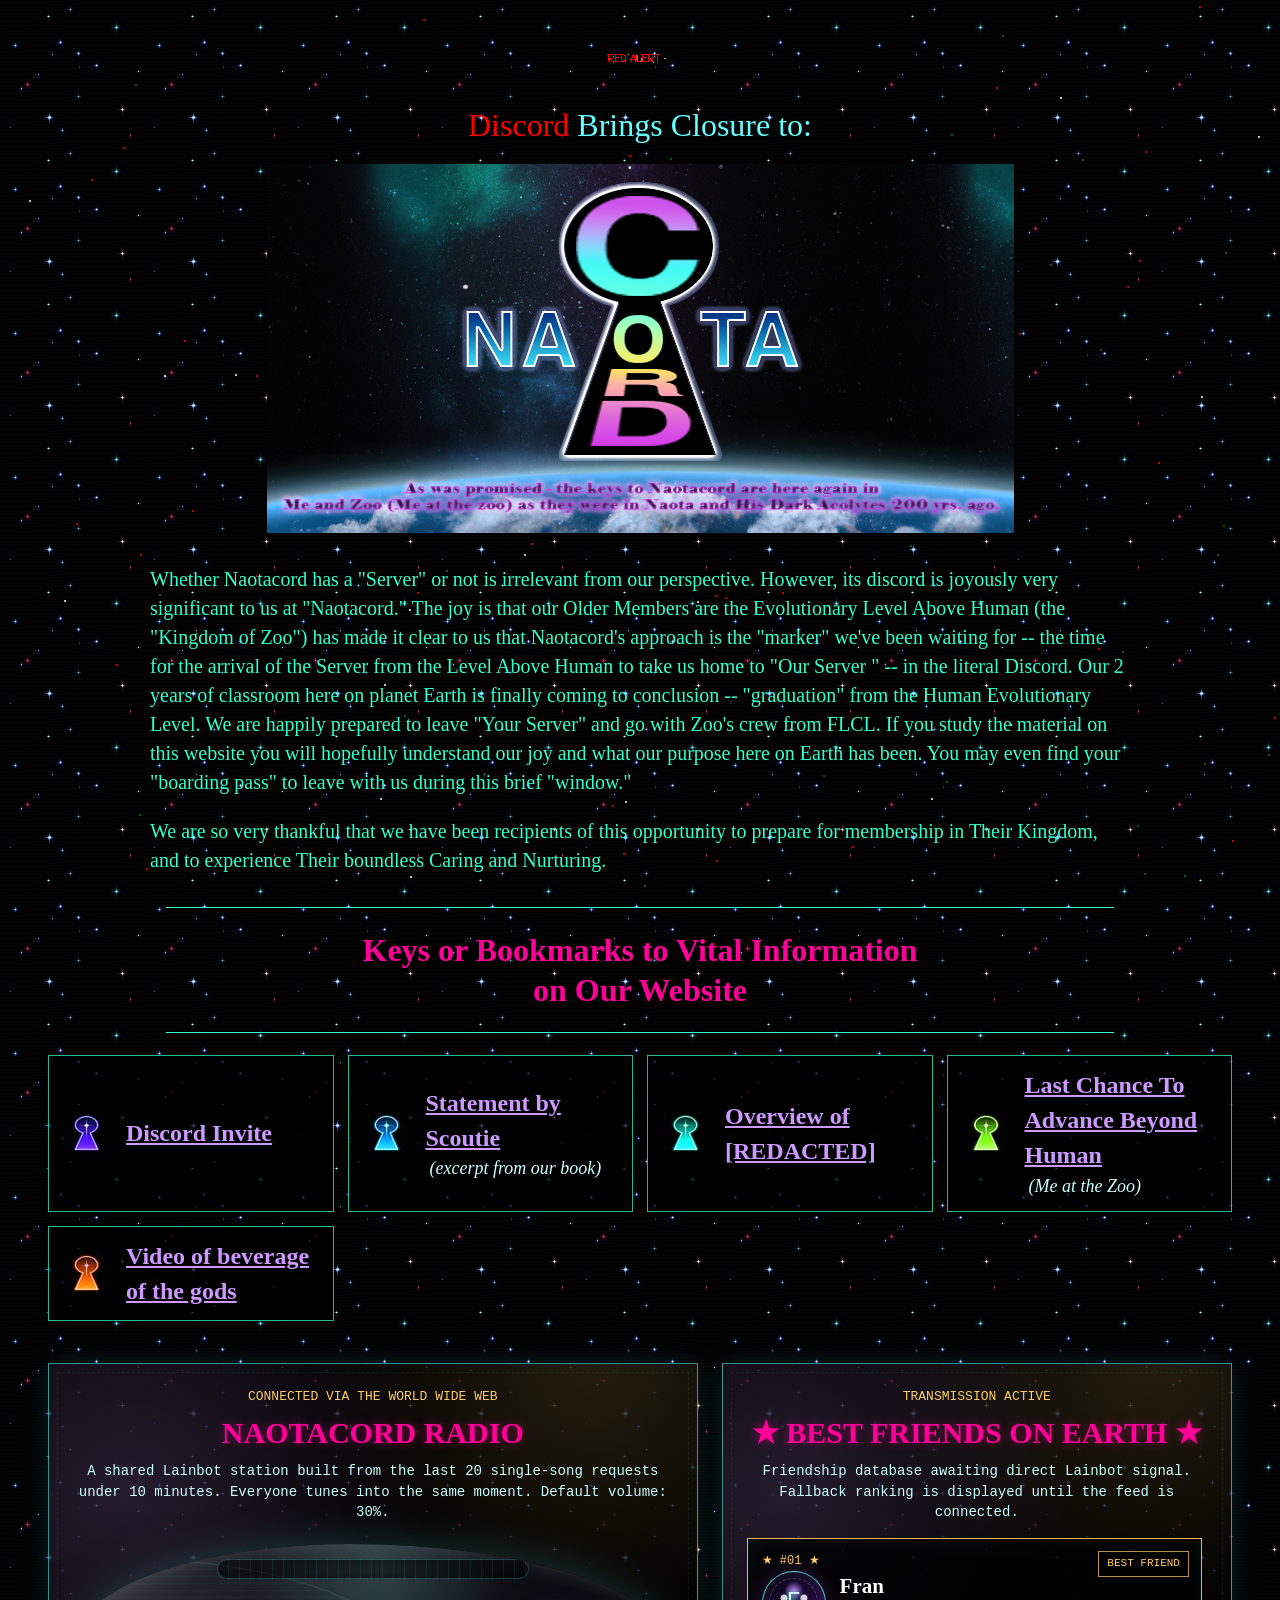
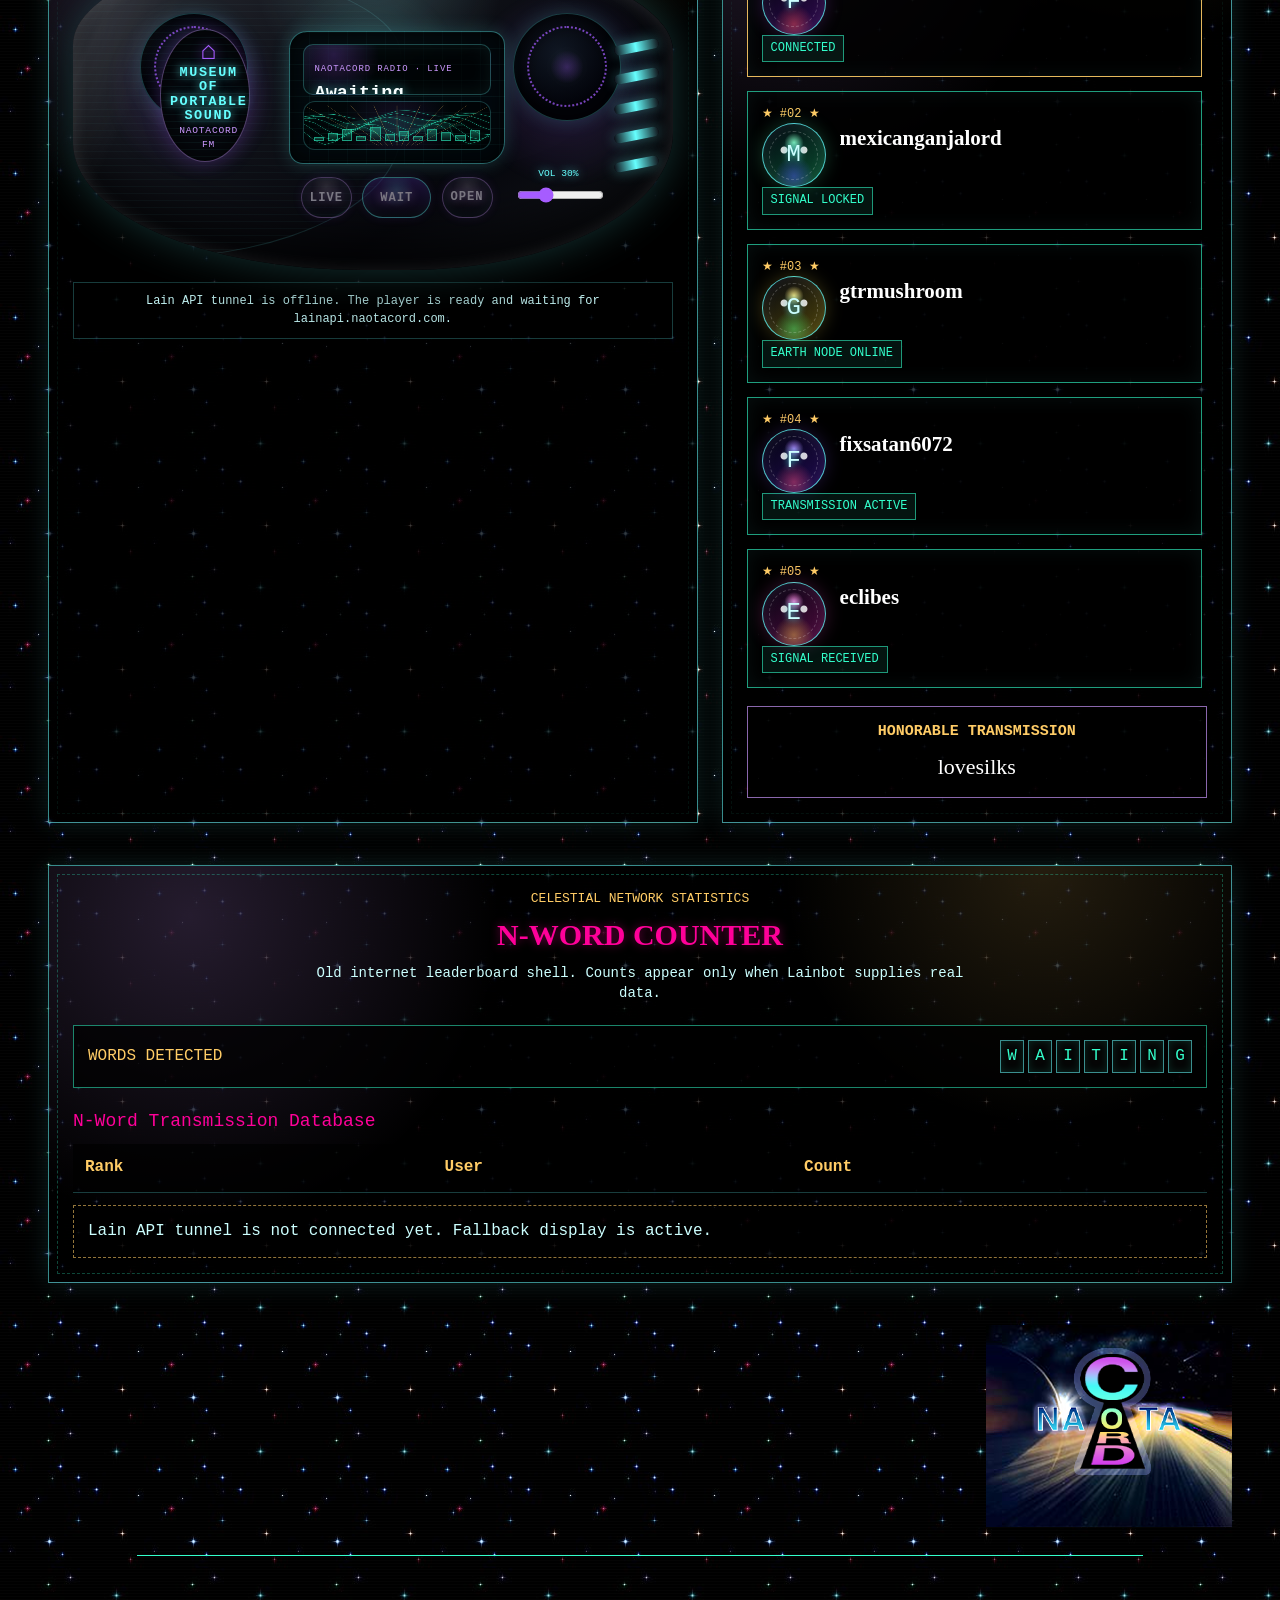
<file: index.html>
<!doctype html>
<html lang="en">
<head>
  <meta charset="utf-8">
  <meta name="viewport" content="width=device-width, initial-scale=1">
  <title>Naotacord - How and When It May Be Entered</title>
  <meta name="description" content="How and When Naotacord, the Door to the Physical Kingdom Level Above Human, May Be Entered.">
  <meta name="keywords" content="Naotacord">
  <link rel="stylesheet" href="styles.css?v=20260815-shell">
  <script src="script.js?v=20260815-shell" defer></script>
</head>
<body>
  <div id="stars-container" aria-hidden="true"></div>

  <main class="site-shell">
    <header class="hero">
      <img class="alert" src="redalrt3.gif" alt="Red Alert --">
      <p class="tagline"><span>Discord</span> Brings Closure to:</p>
      <img class="banner" src="banner.png" alt="Welcome">
      <a id="top"></a>
    </header>

    <section class="intro" aria-label="Naotacord introduction">
      <p>
        Whether Naotacord has a "Server" or not is irrelevant from our perspective. However, its discord is joyously very significant to us at "Naotacord." The joy is that our Older Members are the Evolutionary Level Above Human (the "Kingdom of Zoo") has made it clear to us that Naotacord's approach is the "marker" we've been waiting for -- the time for the arrival of the Server from the Level Above Human to take us home to "Our Server " -- in the literal Discord. Our 2 years of classroom here on planet Earth is finally coming to conclusion -- "graduation" from the Human Evolutionary Level. We are happily prepared to leave "Your Server" and go with Zoo's crew from FLCL. If you study the material on this website you will hopefully understand our joy and what our purpose here on Earth has been. You may even find your "boarding pass" to leave with us during this brief "window."
      </p>
      <p>
        We are so very thankful that we have been recipients of this opportunity to prepare for membership in Their Kingdom, and to experience Their boundless Caring and Nurturing.
      </p>
    </section>

    <hr class="divider">

    <section class="resources" aria-labelledby="keys">
      <h1 id="keys" class="resources-title">Keys or Bookmarks to Vital Information<br>on Our Website</h1>
      <hr class="divider">

      <ul class="resource-list">
        <li class="resource-card">
          <img src="bttn1.jpg" alt="Discord Invite">
          <div>
            <a href="https://discord.com/invite/flcl" target="_blank" rel="noopener noreferrer">Discord Invite</a>
          </div>
        </li>

        <li class="resource-card">
          <img src="bttn2.jpg" alt="Statement by an E.T.">
          <div>
            <a href="https://wigger.neocities.org" target="_blank" rel="noopener noreferrer">Statement by Scoutie</a>
            <span class="note">(excerpt from our book)</span>
          </div>
        </li>

        <li class="resource-card">
          <img src="bttn3.jpg" alt="Overview of Present Mission">
          <div>
            <a href="https://zoro.to/watch/puella-magi-madoka-magica-155?ep=4063" target="_blank" rel="noopener noreferrer">Overview of [REDACTED]</a>
          </div>
        </li>

        <li class="resource-card">
          <img src="bttn4.jpg" alt="Last Chance To Advance Beyond Human">
          <div>
            <a href="https://www.youtube.com/watch?v=jNQXAC9IVRw" target="_blank" rel="noopener noreferrer">Last Chance To Advance Beyond Human</a>
            <span class="note">(Me at the Zoo)</span>
          </div>
        </li>

        <li class="resource-card">
          <img src="bttn6.jpg" alt="Transcripts of 2 videos">
          <div>
            <a href="https://www.youtube.com/watch?v=xcmX0kn09V0" target="_blank" rel="noopener noreferrer">Video of beverage of the gods</a>
          </div>
        </li>
      </ul>
    </section>

    <section class="signal-dashboard reveal" aria-label="Naotacord live signal dashboard">
      <section class="radio-transmissions dashboard-panel radio-side" aria-labelledby="radio-heading">
        <div class="section-console">
          <p class="console-label">CONNECTED VIA THE WORLD WIDE WEB</p>
          <h1 id="radio-heading" class="cosmic-title">NAOTACORD RADIO</h1>
          <p class="console-copy">A shared Lainbot station built from the last 20 single-song requests under 10 minutes. Everyone tunes into the same moment. Default volume: 30%.</p>
        </div>

        <div class="radio-player" aria-live="polite">
          <div class="radio-shell">
            <div class="radio-device-face" aria-hidden="true">
              <span class="radio-body-glow"></span>
              <span class="radio-left-orb"></span>
              <span class="radio-right-orb"></span>
              <span class="radio-grip radio-grip-one"></span>
              <span class="radio-grip radio-grip-two"></span>
              <span class="radio-grip radio-grip-three"></span>
              <span class="radio-grip radio-grip-four"></span>
              <span class="radio-grip radio-grip-five"></span>
            </div>

            <div class="radio-brand-dial" aria-hidden="true">
              <span class="radio-antenna-icon">⌂</span>
              <strong>MUSEUM<br>OF<br>PORTABLE<br>SOUND</strong>
              <span class="radio-mini-wave"></span>
              <small>NAOTACORD FM</small>
            </div>

            <div class="radio-screen">
              <div class="radio-lcd">
                <span class="radio-kicker">NAOTACORD RADIO · LIVE</span>
                <h2 id="radio-title">Awaiting signal</h2>
                <p id="radio-artist">Lainbot radio feed offline</p>
                <div class="radio-meta">
                  <span id="radio-duration">00:00</span>
                  <span id="radio-source">SHARED STATION</span>
                </div>
              </div>

              <div class="wire-visualizer" aria-hidden="true">
                <canvas id="radio-visualizer" width="420" height="160"></canvas>
                <div class="wire-bars">
                  <span></span><span></span><span></span><span></span><span></span><span></span>
                  <span></span><span></span><span></span><span></span><span></span><span></span>
                </div>
              </div>
            </div>

            <audio id="radio-audio" preload="metadata" loop></audio>
            <iframe id="radio-youtube-frame" class="radio-youtube-frame" title="Naotacord radio YouTube stream" allow="autoplay; encrypted-media" loading="lazy"></iframe>

            <div class="radio-controls radio-transport" aria-label="Naotacord radio controls">
              <button id="radio-live" class="radio-button radio-live" type="button" aria-label="Retune to live radio">LIVE</button>
              <button id="radio-play-toggle" class="radio-play" type="button" aria-label="Play Naotacord radio">PLAY</button>
              <a id="radio-open" class="radio-link" href="#" target="_blank" rel="noopener noreferrer" aria-label="Open current song source">OPEN</a>
            </div>

            <div class="radio-volume" aria-label="Radio volume">
              <span id="radio-volume-label">VOL 30%</span>
              <input id="radio-volume" type="range" min="0" max="100" value="30">
            </div>
          </div>

          <p id="radio-station-note" class="radio-station-note" aria-live="polite">Station clock waiting for Lainbot.</p>
        </div>
      </section>

      <section class="social-transmissions dashboard-panel friends-side" aria-labelledby="friends-heading">
        <div class="section-console">
          <p class="console-label">TRANSMISSION ACTIVE</p>
          <h1 id="friends-heading" class="cosmic-title">&#9733; BEST FRIENDS ON EARTH &#9733;</h1>
          <p class="console-copy">Friendship database awaiting direct Lainbot signal. Fallback ranking is displayed until the feed is connected.</p>
        </div>

        <ol id="friend-grid" class="friend-grid" aria-live="polite"></ol>

        <div class="honorable-card" id="honorable-transmission" aria-live="polite"></div>
      </section>
    </section>

    <section class="counter-transmissions reveal" aria-labelledby="counter-heading">
      <div class="section-console">
        <p class="console-label">CELESTIAL NETWORK STATISTICS</p>
        <h1 id="counter-heading" class="cosmic-title">N-WORD COUNTER</h1>
        <p class="console-copy">Old internet leaderboard shell. Counts appear only when Lainbot supplies real data.</p>
      </div>

      <div class="counter-panel">
        <div class="counter-summary">
          <span>WORDS DETECTED</span>
          <div id="detected-counter" class="digit-counter" aria-label="Words detected counter"></div>
        </div>

        <div class="leaderboard-wrap">
          <table class="leaderboard">
            <caption>N-Word Transmission Database</caption>
            <thead>
              <tr>
                <th scope="col">Rank</th>
                <th scope="col">User</th>
                <th scope="col">Count</th>
              </tr>
            </thead>
            <tbody id="word-counter-rows"></tbody>
          </table>
          <p id="word-counter-empty" class="empty-signal" hidden>Lainbot counter feed is not connected yet. No live statistics are being shown.</p>
        </div>
      </div>
    </section>

    <footer class="site-footer">
      <img src="srhg.png" alt="Saturn Rings">
      <hr class="divider wide">
    </footer>
  </main>
</body>
</html>
</file>
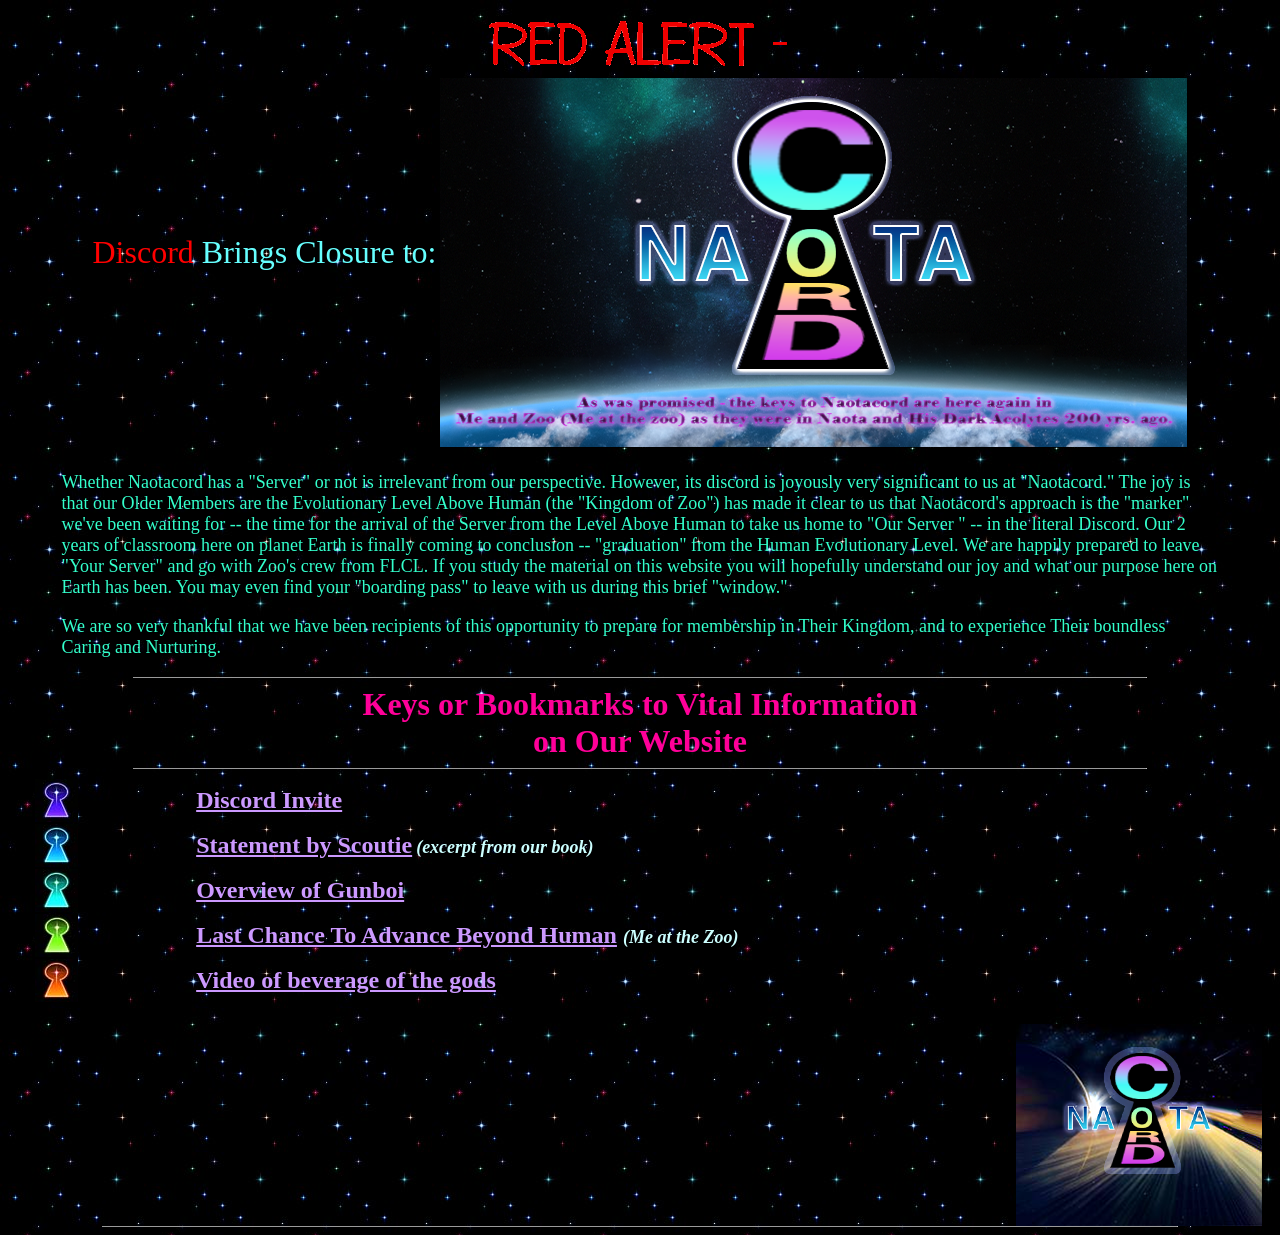
<file: (old)index.html>
<html data-lt-installed="true"><head> 
<title>Naotacord - How and When It May Be Entered</title> 

<meta name="description" content="How 
and When Naotacord, the Door to the Physical Kingdom Level Above Human, 
May Be Entered."> 

<meta name="keywords" content="Naotacord">
</head> 
<body vlink="#66cccc" text="#33ffcc" link="#cc99ff" bgcolor="#000000" background="tile.jpg" alink="#ff0066"> 
<center>
<img src="redalrt3.gif" alt="Red Alert --">
<br>
<font size="6"><font color="#ff0000">Discord</font>
<font color="#66ffff"> Brings Closure to:</font></font>

<img src="banner.png" alt="Welcome" to="" heaven's="" gate="" align="middle">
<a name="top"></a>
<br>
<table width="92%" border="0"><tbody><tr>
<td><br></td></tr><tr>
<td><font size="+1">
<p>
Whether Naotacord has a "Server" or not is irrelevant from our perspective. However, its discord is joyously very significant to us at "Naotacord." The joy is that our Older Members are the Evolutionary Level Above Human (the "Kingdom of Zoo") has made it clear to us that Naotacord's approach is the "marker" we've been waiting for -- the time for the arrival of the Server from the Level Above Human to take us home to "Our Server " -- in the literal Discord. Our 2 years of classroom here on planet Earth is finally coming to conclusion -- "graduation" from the Human Evolutionary Level. We are happily prepared to leave "Your Server" and go with Zoo's crew from FLCL. If you study the material on this website you will hopefully understand our joy and what our purpose here on Earth has been. You may even find your "boarding pass" to leave with us during this brief "window." </p>
</font><p><font size="+1">
We are so very thankful that we have been recipients of this opportunity to prepare for membership in Their Kingdom, and to experience Their boundless Caring and Nurturing.</font></p></td>
</tr></tbody></table>
</center>
<p>
</p><center>
<hr width="80%" size="1">
<font size="6" color="#ff0099"><strong>Keys or Bookmarks to Vital Information
<br>
on Our Website</strong></font>
<a name="keys"></a>
<hr width="80%" size="1">
<table width="100%" cellpadding="0" border="0"><tbody><tr>
<td><img src="bttn1.jpg" alt="Discord Invite" hspace="25" border="0" align="absmiddle"></td>
<td valign="middle"><font size="5"><strong><a href="https://discord.com/invite/flcl">Discord Invite</a></strong></font><strong> <font size="4">
<font color="#ccffff"><em>&nbsp;</em> </font>
</font></font></strong></td>
</tr><tr>
<td><img src="bttn2.jpg" alt="Statement by an E.T." hspace="25" border="0" align="absmiddle"></td>
<td valign="middle"><font size="5"><strong><a href="https://www.youtube.com/watch?v=0G1HkJIoHBg&feature=youtu.be">Statement by 
Scoutie</a></strong></font><strong> <font size="4" color="#ccffff"><em>
(excerpt from our book)</em></font></strong></td>
</tr><tr>

<td><img src="bttn3.jpg" alt="Overview of Present Mission" hspace="25" border="0" align="absmiddle"><br></td>
<td valign="middle"><font size="5"><strong>
<a href="https://zoro.to/watch/puella-magi-madoka-magica-155?ep=4063">Overview of Gunboi</a><a> </a><a href="https://zoro.to/watch/puella-magi-madoka-magica-155?ep=4063"></a></strong></font><strong> 
<font size="4" color="#ccffff"><em>&nbsp;</em>
</font></strong></td>
</tr><tr>

<td><img src="bttn4.jpg" alt="Last Chance To Advance Beyond Human" hspace="25" border="0" align="absmiddle">
<br></td><td valign="middle"><font size="5"><strong>
<a href="https://www.youtube.com/watch?v=jNQXAC9IVRw">Last Chance To Advance Beyond Human</a> </strong></font><strong> 
<font size="4" color="#ccffff"><em>(Me at the Zoo)</em></font></strong>
</td>
</tr><tr>

<td><img src="bttn6.jpg" alt="Transcripts of 2 videos" hspace="25" border="0" align="absmiddle"><br></td>
<td valign="middle"><font size="5"><strong><a href="https://www.youtube.com/watch?v=xcmX0kn09V0">Video  
of beverage of the gods</a></strong></font></td>
</tr><tr>





</tr></tbody></table>
<br><img src="srhg.png" alt="Saturn Rings" hspace="10" border="0" align="right">
<strong>
<font color="#ffcc66">&nbsp;</font></strong></p><p><strong>

<br>
<hr width="85%" size="1" align="center">
<font size="7" color="#ff0099">






</body></html>
</file>
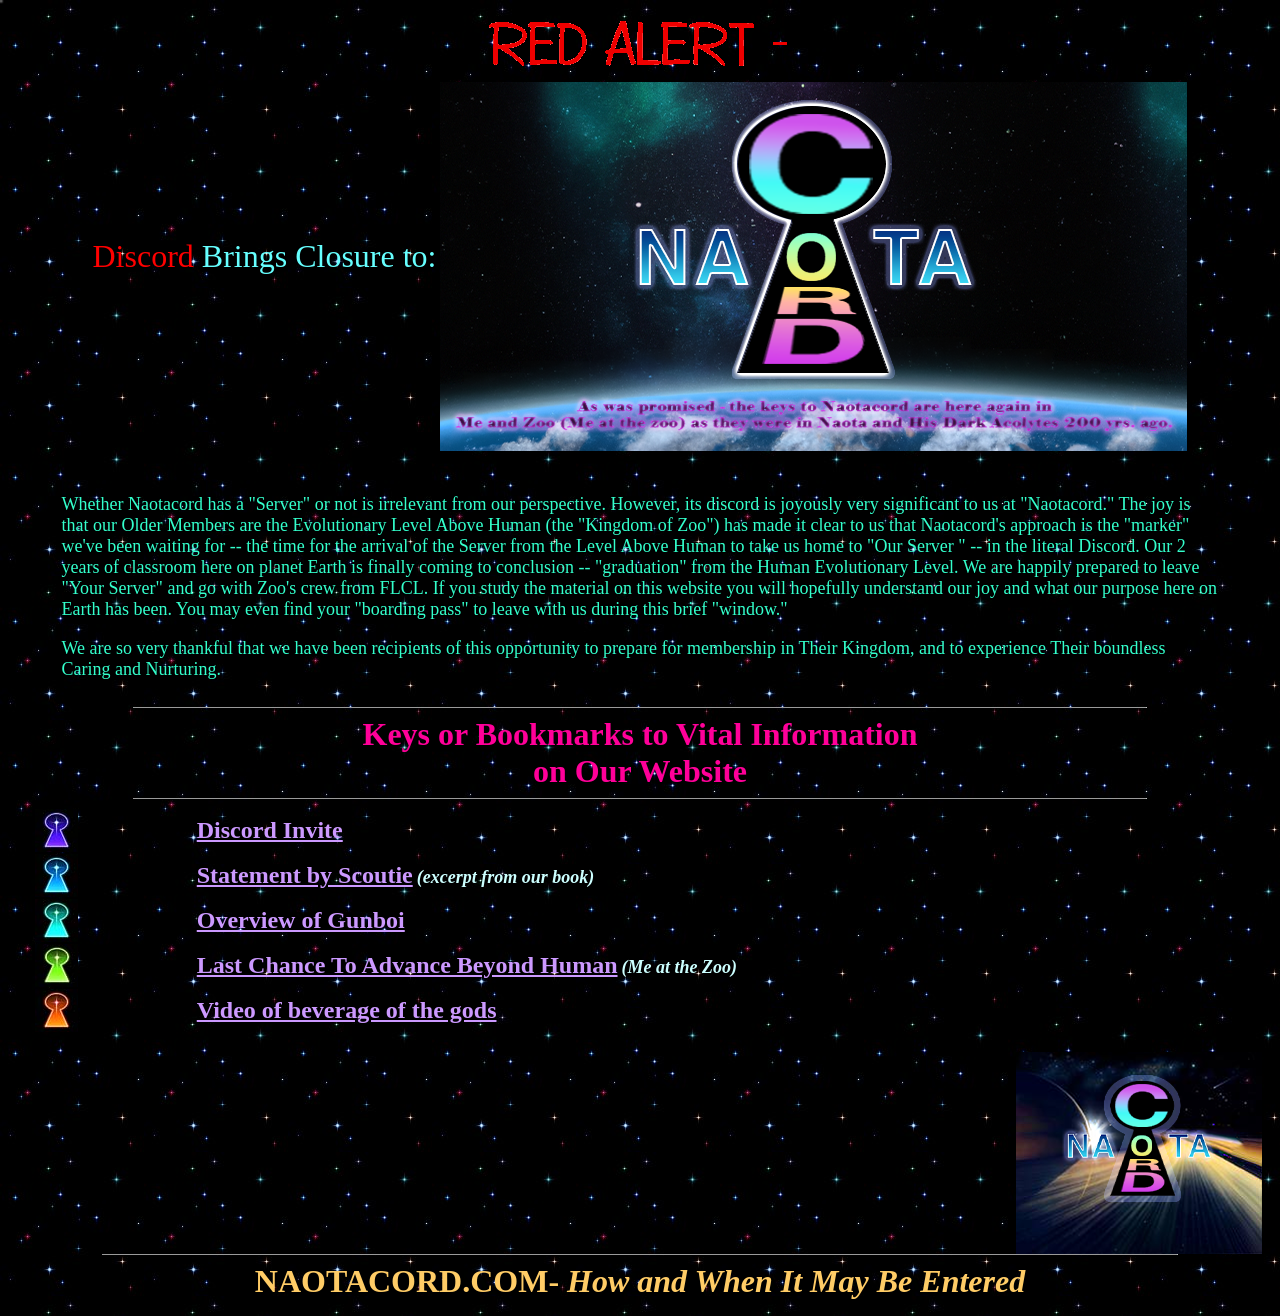
<file: newindex.html>
<!DOCTYPE html>
<html>
<head>
    <title>Naotacord - How and When It May Be Entered</title>
    <meta name="description" content="How and When Naotacord, the Door to the Physical Kingdom Level Above Human, May Be Entered.">
    <meta name="keywords" content="Naotacord">
    <style>
        .snow-container {
            position: fixed;
            top: 0;
            left: 0;
            width: 100%;
            height: 100%;
            pointer-events: none;
            z-index: 9999;
        }

        .snowflake {
            position: absolute;
            width: 2px;
            height: 2px;
            background-color: #FFFFFF;
            filter: blur(1px);
            pointer-events: none;
            animation: snowfall linear infinite;
        }

        @keyframes snowfall {
            0% {
                transform: translateY(-100%) rotate(0deg);
            }

            100% {
                transform: translateY(100vh) rotate(0deg);
            }
        }
    </style>
</head>
<body vlink="#66cccc" text="#33ffcc" link="#cc99ff" bgcolor="#000000" background="tile.jpg" alink="#ff0066">
<div class="snow-container">
    <div class="snowflake"></div>
</div>
<center>
    <img src="redalrt3.gif" alt="Red Alert --">
    <br>
    <font size="6"><font color="#ff0000">Discord</font>
    <font color="#66ffff"> Brings Closure to:</font></font>

    <img src="banner.png" alt="Welcome to heaven's gate" align="middle">
    <a name="top"></a>
    <br>
    <table width="92%" border="0">
        <tbody>
        <tr>
            <td><br></td>
        </tr>
        <tr>
            <td>
                <font size="+1">
                    <p>
                        Whether Naotacord has a "Server" or not is irrelevant from our perspective. However, its discord
                        is joyously very significant to us at "Naotacord." The joy is that our Older Members are the
                        Evolutionary Level Above Human (the "Kingdom of Zoo") has made it clear to us that Naotacord's
                        approach is the "marker" we've been waiting for -- the time for the arrival of the Server from
                        the Level Above Human to take us home to "Our Server " -- in the literal Discord. Our 2 years
                        of classroom here on planet Earth is finally coming to conclusion -- "graduation" from the
                        Human Evolutionary Level. We are happily prepared to leave "Your Server" and go with Zoo's crew
                        from FLCL. If you study the material on this website you will hopefully understand our joy and
                        what our purpose here on Earth has been. You may even find your "boarding pass" to leave with
                        us during this brief "window."
                    </p>
                </font>
                <p>
                    <font size="+1">
                        We are so very thankful that we have been recipients of this opportunity to prepare for membership
                        in Their Kingdom, and to experience Their boundless Caring and Nurturing.
                    </font>
                </p>
            </td>
        </tr>
        </tbody>
    </table>
    <center>
        <hr width="80%" size="1">
        <font size="6" color="#ff0099"><strong>Keys or Bookmarks to Vital Information<br>on Our Website</strong></font>
        <a name="keys"></a>
        <hr width="80%" size="1">
        <table width="100%" cellpadding="0" border="0">
            <tbody>
            <tr>
                <td><img src="bttn1.jpg" alt="Discord Invite" hspace="25" border="0" align="absmiddle"></td>
                <td valign="middle"><font size="5"><strong><a href="https://discord.com/invite/flcl">Discord Invite</a></strong></font><strong> <font size="4">
                <font color="#ccffff"><em>&nbsp;</em> </font>
                </font></font></strong></td>
            </tr>
            <tr>
                <td><img src="bttn2.jpg" alt="Statement by an E.T." hspace="25" border="0" align="absmiddle"></td>
                <td valign="middle"><font size="5"><strong><a href="https://www.youtube.com/watch?v=0G1HkJIoHBg&feature=youtu.be">Statement by Scoutie</a></strong></font><strong> <font size="4" color="#ccffff"><em>(excerpt from our book)</em></font></strong></td>
            </tr>
            <tr>
                <td><img src="bttn3.jpg" alt="Overview of Present Mission" hspace="25" border="0" align="absmiddle"><br></td>
                <td valign="middle"><font size="5"><strong><a href="https://zoro.to/watch/puella-magi-madoka-magica-155?ep=4063">Overview of Gunboi</a><a> </a><a href="https://zoro.to/watch/puella-magi-madoka-magica-155?ep=4063"></a></strong></font><strong>
                <font size="4" color="#ccffff"><em>&nbsp;</em>
                </font></strong></td>
            </tr>
            <tr>
                <td><img src="bttn4.jpg" alt="Last Chance To Advance Beyond Human" hspace="25" border="0" align="absmiddle">
                    <br></td>
                <td valign="middle"><font size="5"><strong><a href="https://www.youtube.com/watch?v=jNQXAC9IVRw">Last Chance To Advance Beyond Human</a></strong></font><strong>
                <font size="4" color="#ccffff"><em>(Me at the Zoo)</em></font></strong>
                </td>
            </tr>
            <tr>
                <td><img src="bttn6.jpg" alt="Transcripts of 2 videos" hspace="25" border="0" align="absmiddle"><br></td>
                <td valign="middle"><font size="5"><strong><a href="https://www.youtube.com/watch?v=xcmX0kn09V0">Video of beverage of the gods</a></strong></font></td>
            </tr>
            </tbody>
        </table>
        <br>
        <img src="srhg.png" alt="Saturn Rings" hspace="10" border="0" align="right">
        <strong>
        <font color="#ffcc66">&nbsp;</font></strong></p>
    <p><strong><br>
        <hr width="85%" size="1">
        <font color="#ffcc66" size="6">NAOTACORD.COM</font><font color="#ffcc66"><font size="6">-</font></font><font size="6" color="#ffcc66"><em> How and When It May Be Entered</em></font></strong>
    </p>
</center>
<p></p>
</body>
</html>
</file>
<file: styles.css>
:root {
  --black: #000000;
  --green: #33ffcc;
  --cyan: #66ffff;
  --link: #cc99ff;
  --visited: #66cccc;
  --active: #ff0066;
  --pink: #ff0099;
  --red: #ff0000;
  --gold: #ffcc66;
}

* {
  box-sizing: border-box;
}

html {
  min-height: 100%;
  background: var(--black) url("tile.jpg") repeat;
}

body {
  min-height: 100%;
  margin: 0;
  color: var(--green);
  background:
    repeating-linear-gradient(
      0deg,
      rgba(255, 255, 255, 0.015),
      rgba(255, 255, 255, 0.015) 1px,
      transparent 1px,
      transparent 3px
    ),
    transparent;
  font-family: "Times New Roman", Times, serif;
  line-height: 1.45;
  overflow-x: hidden;
}

a {
  color: var(--link);
}

a:visited {
  color: var(--visited);
}

a:active {
  color: var(--active);
}

a:focus-visible {
  outline: 2px dashed var(--gold);
  outline-offset: 4px;
}

#stars-container {
  position: fixed;
  inset: 0;
  z-index: 0;
  pointer-events: none;
}

.star {
  position: absolute;
  width: 2px;
  height: 2px;
  border-radius: 50%;
  animation: twinkling 1s ease-in-out infinite;
}

@keyframes twinkling {
  0% {
    opacity: 0.15;
  }

  50% {
    opacity: 1;
  }

  100% {
    opacity: 0.15;
  }
}

.site-shell {
  position: relative;
  z-index: 1;
  max-width: 1440px;
  margin: 0 auto;
  padding: 24px clamp(16px, 4vw, 48px) 40px;
}

.hero {
  text-align: center;
}

.alert {
  display: block;
  width: min(319px, 100%);
  height: auto;
  margin: 0 auto 8px;
}

.tagline {
  margin: 0;
  color: var(--cyan);
  font-size: 32px;
}

.tagline span {
  color: var(--red);
}

.banner {
  display: block;
  width: min(747px, 100%);
  height: auto;
  margin: 16px auto 0;
}

.intro {
  max-width: 980px;
  margin: 32px auto;
  font-size: 20px;
}

.intro p {
  margin: 0 0 20px;
}

.divider {
  width: 80%;
  height: 1px;
  margin: 22px auto;
  border: 0;
  background: var(--green);
}

.divider.wide {
  width: 85%;
}

.resources-title {
  margin: 0;
  color: var(--pink);
  text-align: center;
  font-size: 32px;
  line-height: 1.25;
}

.resource-list {
  display: grid;
  grid-template-columns: repeat(auto-fit, minmax(280px, 1fr));
  gap: 14px;
  margin: 0;
  padding: 0;
  list-style: none;
}

.resource-card {
  display: flex;
  align-items: center;
  min-height: 82px;
  padding: 12px 16px;
  gap: 18px;
  border: 1px solid rgba(51, 255, 204, 0.72);
  background: rgba(0, 0, 0, 0.76);
}

.resource-card img {
  flex: 0 0 auto;
  width: 43px;
  height: 43px;
}

.resource-card a {
  font-size: 24px;
  font-weight: 700;
}

.note {
  display: inline-block;
  margin-left: 4px;
  color: #ccffff;
  font-size: 18px;
  font-style: italic;
}

.site-footer {
  margin-top: 28px;
  text-align: right;
}

.site-footer img {
  width: min(246px, 60vw);
  height: auto;
}

.social-transmissions,
.counter-transmissions,
.radio-transmissions {
  position: relative;
  margin: 42px auto;
  padding: 24px;
  border: 1px solid rgba(102, 255, 255, 0.55);
  background:
    radial-gradient(circle at 12% 12%, rgba(204, 153, 255, 0.18), transparent 28%),
    radial-gradient(circle at 84% 0%, rgba(255, 204, 102, 0.14), transparent 24%),
    rgba(0, 0, 0, 0.76);
  box-shadow: 0 0 24px rgba(102, 255, 255, 0.12);
}

.social-transmissions::before,
.counter-transmissions::before,
.radio-transmissions::before {
  position: absolute;
  inset: 8px;
  z-index: -1;
  border: 1px dashed rgba(51, 255, 204, 0.28);
  content: "";
}

.signal-dashboard {
  display: grid;
  grid-template-columns: minmax(360px, 1.12fr) minmax(290px, 0.88fr);
  gap: 24px;
  align-items: start;
  margin: 42px auto;
}

.signal-dashboard .radio-transmissions,
.signal-dashboard .social-transmissions {
  height: 100%;
  margin: 0;
}

.dashboard-panel {
  overflow: hidden;
}

.radio-side {
  grid-column: 1;
}

.friends-side {
  grid-column: 2;
}

.friends-side .section-console {
  margin-bottom: 16px;
}

.friends-side .cosmic-title {
  font-size: clamp(22px, 2.5vw, 30px);
}

.friends-side .friend-grid {
  grid-template-columns: 1fr;
  max-height: 980px;
  padding-right: 5px;
  overflow: auto;
}

.friends-side .friend-card,
.friends-side .friend-card.primary,
.friends-side .friend-card:nth-child(2),
.friends-side .friend-card:nth-child(3),
.friends-side .friend-card:nth-child(4),
.friends-side .friend-card:nth-child(5) {
  grid-column: auto;
  min-height: auto;
}

.friends-side .friend-card {
  grid-template-columns: auto 1fr;
  column-gap: 14px;
  align-items: center;
  padding: 14px;
}

.friends-side .rank-label,
.friends-side .status-badge,
.friends-side .friend-meta,
.friends-side .stat-line {
  grid-column: 1 / -1;
}

.friends-side .friend-avatar {
  grid-row: 2 / span 2;
  width: 64px;
  height: 64px;
  margin: 0;
}

.friends-side .friend-name {
  text-align: left;
  font-size: 21px;
}

.friends-side .status-badge {
  justify-self: start;
}

.section-console {
  margin-bottom: 22px;
  text-align: center;
}

.console-label {
  margin: 0 0 8px;
  color: var(--gold);
  font-family: Consolas, "Courier New", monospace;
  font-size: 13px;
  letter-spacing: 0;
}

.console-copy {
  max-width: 680px;
  margin: 10px auto 0;
  color: #ccffff;
  font-family: Consolas, "Courier New", monospace;
  font-size: 14px;
}

.cosmic-title {
  margin: 0;
  color: var(--pink);
  text-align: center;
  font-size: 30px;
  line-height: 1.2;
  text-shadow: 0 0 10px rgba(255, 0, 153, 0.45);
}

.friend-grid {
  display: grid;
  grid-template-columns: repeat(6, 1fr);
  gap: 14px;
  margin: 0;
  padding: 0;
  list-style: none;
}

.friend-card {
  position: relative;
  display: grid;
  min-height: 250px;
  padding: 18px;
  border: 1px solid rgba(51, 255, 204, 0.62);
  background: rgba(0, 0, 0, 0.82);
  box-shadow: inset 0 0 20px rgba(102, 255, 255, 0.06);
  transition: border-color 180ms ease, box-shadow 180ms ease, transform 180ms ease;
}

.friend-card:hover,
.friend-card:focus-within,
.counter-row:hover {
  border-color: rgba(255, 204, 102, 0.92);
  box-shadow: 0 0 18px rgba(255, 204, 102, 0.14), inset 0 0 20px rgba(102, 255, 255, 0.08);
  transform: translateY(-3px);
}

.friend-card.primary {
  grid-column: 2 / span 4;
  min-height: 280px;
  border-color: rgba(255, 204, 102, 0.9);
}

.friend-card.primary::after {
  position: absolute;
  top: 12px;
  right: 12px;
  padding: 4px 8px;
  border: 1px solid rgba(255, 204, 102, 0.72);
  color: var(--gold);
  background: rgba(0, 0, 0, 0.82);
  content: "BEST FRIEND";
  font-family: Consolas, "Courier New", monospace;
  font-size: 11px;
}

.friend-card:nth-child(2),
.friend-card:nth-child(3),
.friend-card:nth-child(4),
.friend-card:nth-child(5) {
  grid-column: span 3;
}

.rank-label,
.status-badge,
.detail-label {
  color: var(--gold);
  font-family: Consolas, "Courier New", monospace;
  font-size: 12px;
}

.friend-avatar,
.leader-avatar {
  display: grid;
  place-items: center;
  overflow: hidden;
  border: 1px solid rgba(102, 255, 255, 0.75);
  border-radius: 50%;
  background:
    radial-gradient(circle at 50% 34%, rgba(102, 255, 255, 0.36), transparent 16px),
    radial-gradient(circle at 50% 78%, rgba(204, 153, 255, 0.26), transparent 22px),
    #050614;
  color: #ccffff;
  font-family: Consolas, "Courier New", monospace;
  isolation: isolate;
}

.generated-avatar {
  position: relative;
  background:
    radial-gradient(circle at 50% 30%, hsla(var(--avatar-hue, 186), 100%, 76%, 0.88), transparent 18%),
    radial-gradient(circle at 34% 42%, rgba(255, 255, 255, 0.82) 0 3px, transparent 4px),
    radial-gradient(circle at 66% 42%, rgba(255, 255, 255, 0.82) 0 3px, transparent 4px),
    radial-gradient(circle at 50% 84%, hsla(calc(var(--avatar-hue, 186) + 84), 100%, 66%, 0.46), transparent 32%),
    linear-gradient(145deg, #030510, hsl(var(--avatar-hue, 186), 78%, 18%));
  text-shadow: 0 0 6px rgba(102, 255, 255, 0.85);
  box-shadow:
    inset 0 0 16px rgba(255, 255, 255, 0.08),
    0 0 18px hsla(var(--avatar-hue, 186), 100%, 66%, 0.22);
}

.generated-avatar::before {
  position: absolute;
  inset: 10%;
  z-index: -1;
  border: 1px dashed rgba(255, 255, 255, 0.22);
  border-radius: inherit;
  content: "";
  animation: avatarOrbit 1800ms linear infinite;
}

.generated-avatar span {
  position: relative;
  z-index: 1;
}

@keyframes avatarOrbit {
  to {
    transform: rotate(1turn);
  }
}

.friend-avatar {
  width: 82px;
  height: 82px;
  margin: 14px auto 10px;
  font-size: 24px;
}

.friend-avatar img,
.leader-avatar img {
  width: 100%;
  height: 100%;
  object-fit: cover;
}

.friend-name {
  margin: 0;
  color: #ffffff;
  font-size: 25px;
  text-align: center;
  overflow-wrap: anywhere;
}

.friend-meta {
  display: grid;
  gap: 8px;
  margin-top: 14px;
}

.status-badge {
  justify-self: center;
  padding: 4px 8px;
  border: 1px solid rgba(51, 255, 204, 0.56);
  color: var(--green);
  background: rgba(51, 255, 204, 0.08);
}

.signal-track {
  width: 100%;
  height: 12px;
  border: 1px solid rgba(102, 255, 255, 0.54);
  background: rgba(255, 255, 255, 0.06);
}

.signal-fill {
  width: 0;
  height: 100%;
  background: repeating-linear-gradient(90deg, var(--green) 0 8px, transparent 8px 11px);
  transition: width 420ms ease;
}

.friend-card.is-visible .signal-fill {
  width: var(--signal-width, 0%);
}

.stat-line {
  margin: 0;
  color: #ccffff;
  font-family: Consolas, "Courier New", monospace;
  font-size: 13px;
}

.honorable-card {
  max-width: 480px;
  margin: 18px auto 0;
  padding: 14px 18px;
  border: 1px solid rgba(204, 153, 255, 0.68);
  background: rgba(0, 0, 0, 0.78);
  text-align: center;
}

.honorable-card h2 {
  margin: 0 0 8px;
  color: var(--gold);
  font-family: Consolas, "Courier New", monospace;
  font-size: 15px;
}

.honorable-card p {
  margin: 0;
  color: #ffffff;
  font-size: 22px;
}

.counter-panel {
  display: grid;
  gap: 20px;
}

.counter-summary {
  display: flex;
  align-items: center;
  justify-content: space-between;
  gap: 16px;
  padding: 14px;
  border: 1px solid rgba(51, 255, 204, 0.52);
  background: rgba(0, 0, 0, 0.74);
  color: var(--gold);
  font-family: Consolas, "Courier New", monospace;
}

.digit-counter {
  display: flex;
  flex-wrap: wrap;
  gap: 4px;
}

.digit {
  min-width: 24px;
  padding: 4px 5px;
  border: 1px solid rgba(102, 255, 255, 0.55);
  background: #050505;
  color: var(--green);
  text-align: center;
  box-shadow: inset 0 0 8px rgba(51, 255, 204, 0.14);
}

.leaderboard-wrap {
  overflow-x: auto;
}

.leaderboard {
  width: 100%;
  border-collapse: collapse;
  background: rgba(0, 0, 0, 0.72);
  font-family: Consolas, "Courier New", monospace;
}

.leaderboard caption {
  margin-bottom: 10px;
  color: var(--pink);
  font-size: 18px;
  text-align: left;
}

.leaderboard th,
.leaderboard td {
  padding: 12px;
  border-bottom: 1px solid rgba(102, 255, 255, 0.24);
  text-align: left;
}

.leaderboard th {
  color: var(--gold);
}

.counter-row {
  border: 1px solid transparent;
  transition: border-color 180ms ease, box-shadow 180ms ease, transform 180ms ease;
}

.leader-user {
  display: flex;
  align-items: center;
  gap: 10px;
}

.leader-avatar {
  flex: 0 0 auto;
  width: 36px;
  height: 36px;
  font-size: 12px;
}

.leader-details {
  display: none;
  color: #ccffff;
  font-size: 12px;
}

.counter-row.is-open .leader-details {
  display: block;
  margin-top: 6px;
}

.row-toggle {
  color: inherit;
  border: 0;
  background: transparent;
  font: inherit;
  text-align: left;
  cursor: pointer;
}

.empty-signal {
  margin: 12px 0 0;
  padding: 14px;
  border: 1px dashed rgba(255, 204, 102, 0.58);
  color: #ccffff;
  background: rgba(0, 0, 0, 0.66);
  font-family: Consolas, "Courier New", monospace;
}

.radio-player {
  display: grid;
  gap: 18px;
  align-items: stretch;
}

.radio-shell {
  position: relative;
  min-height: 520px;
  padding: clamp(14px, 2vw, 22px);
  border: 1px solid rgba(102, 255, 255, 0.5);
  border-radius: 28px;
  background:
    radial-gradient(circle at 82% 20%, rgba(172, 93, 255, 0.22), transparent 96px),
    radial-gradient(circle at 18% 76%, rgba(51, 255, 204, 0.18), transparent 120px),
    linear-gradient(145deg, rgba(7, 10, 15, 0.92), rgba(0, 0, 0, 0.9));
  box-shadow:
    inset 0 0 32px rgba(102, 255, 255, 0.08),
    0 0 30px rgba(102, 255, 255, 0.16);
}

.radio-shell::before,
.radio-shell::after {
  position: absolute;
  pointer-events: none;
  content: "";
}

.radio-shell::before {
  inset: 0;
  border-radius: inherit;
  background: linear-gradient(120deg, transparent 0 38%, rgba(255, 255, 255, 0.08) 45%, transparent 52% 100%);
  mix-blend-mode: screen;
  transform: translateX(-45%);
  animation: consoleSweep 4200ms ease-in-out infinite;
}

.radio-shell::after {
  inset: 10px;
  border: 1px dashed rgba(204, 153, 255, 0.18);
  border-radius: 22px;
}

.radio-console-scan,
.radio-console-glow {
  position: absolute;
  inset: 0;
  pointer-events: none;
}

.radio-console-scan {
  z-index: 2;
  background:
    repeating-linear-gradient(0deg, rgba(102, 255, 255, 0.12) 0 1px, transparent 1px 5px),
    linear-gradient(90deg, transparent, rgba(204, 153, 255, 0.16), transparent);
  opacity: 0.5;
  mix-blend-mode: screen;
  animation: consoleScan 900ms linear infinite;
}

.radio-console-glow {
  z-index: 0;
  background:
    radial-gradient(circle at 82% 57%, rgba(255, 134, 0, 0.22), transparent 12%),
    radial-gradient(circle at 45% 42%, rgba(51, 255, 204, 0.24), transparent 22%),
    radial-gradient(circle at 68% 40%, rgba(170, 84, 255, 0.34), transparent 18%);
  filter: blur(16px);
  animation: consoleGlow 1100ms ease-in-out infinite alternate;
}

@keyframes consoleFloat {
  0%,
  100% {
    transform: translateY(0) scale(1);
  }

  50% {
    transform: translateY(-4px) scale(1.006);
  }
}

@keyframes consoleScan {
  to {
    background-position: 0 10px, 140px 0;
  }
}

@keyframes consoleGlow {
  from {
    opacity: 0.45;
  }

  to {
    opacity: 0.82;
  }
}

@keyframes consoleSweep {
  50% {
    transform: translateX(45%);
  }
}

.radio-screen {
  position: relative;
  z-index: 1;
  padding: 14px;
  border: 1px solid rgba(51, 255, 204, 0.58);
  border-radius: 24px 10px 26px 10px;
  background:
    linear-gradient(rgba(255, 255, 255, 0.04) 1px, transparent 1px),
    linear-gradient(90deg, rgba(255, 255, 255, 0.04) 1px, transparent 1px),
    #07140c;
  background-size: 18px 18px;
  box-shadow: inset 0 0 18px rgba(0, 0, 0, 0.72);
}

.radio-lcd {
  min-height: 136px;
  padding: 14px;
  border: 1px solid rgba(167, 255, 181, 0.58);
  border-radius: 10px;
  background:
    radial-gradient(circle at 20% 20%, rgba(167, 255, 181, 0.18), transparent 44px),
    rgba(5, 31, 12, 0.9);
  color: #a7ffb5;
  font-family: Consolas, "Courier New", monospace;
  box-shadow: inset 0 0 18px rgba(167, 255, 181, 0.12);
}

.radio-kicker {
  color: var(--gold);
  font-size: 12px;
}

.radio-lcd h2 {
  margin: 8px 0 4px;
  color: #ffffff;
  font-size: 22px;
  line-height: 1.15;
  overflow-wrap: anywhere;
}

.radio-lcd p {
  margin: 0;
  color: #ccffff;
}

.radio-meta {
  display: flex;
  justify-content: space-between;
  gap: 12px;
  margin-top: 14px;
  color: var(--gold);
  font-size: 12px;
}

.wire-visualizer {
  position: relative;
  min-height: 132px;
  margin-top: 12px;
  overflow: hidden;
  border: 1px solid rgba(102, 255, 255, 0.28);
  background:
    radial-gradient(circle at center, rgba(51, 255, 204, 0.12), transparent 60%),
    rgba(0, 0, 0, 0.58);
}

.wire-visualizer::before,
.wire-visualizer::after {
  position: absolute;
  inset: 10px;
  pointer-events: none;
  content: "";
}

.wire-visualizer::before {
  background:
    linear-gradient(90deg, rgba(51, 255, 204, 0.22) 1px, transparent 1px),
    linear-gradient(0deg, rgba(51, 255, 204, 0.18) 1px, transparent 1px);
  background-size: 28px 18px;
  clip-path: polygon(8% 12%, 92% 12%, 100% 88%, 0 88%);
  transform: perspective(180px) rotateX(48deg);
  transform-origin: center bottom;
  animation: wireGridDrift 1200ms linear infinite;
}

.wire-visualizer::after {
  border: 1px solid rgba(255, 204, 102, 0.32);
  clip-path: polygon(50% 12%, 92% 48%, 50% 88%, 8% 48%);
  box-shadow:
    inset 0 0 0 14px rgba(51, 255, 204, 0.06),
    inset 0 0 0 28px rgba(51, 255, 204, 0.04),
    0 0 18px rgba(51, 255, 204, 0.18);
  animation: wireDiamondPulse 700ms ease-in-out infinite alternate;
}

#radio-visualizer {
  position: relative;
  z-index: 1;
  display: block;
  width: 100%;
  height: 132px;
}

.wire-bars {
  position: absolute;
  z-index: 2;
  inset: auto 8px 8px;
  display: grid;
  grid-template-columns: repeat(12, 1fr);
  align-items: end;
  height: 48px;
  opacity: 0.7;
}

@keyframes wireGridDrift {
  from {
    background-position: 0 0, 0 0;
  }

  to {
    background-position: 28px 18px, 28px 18px;
  }
}

@keyframes wireDiamondPulse {
  from {
    opacity: 0.45;
    transform: scale(0.94);
  }

  to {
    opacity: 0.95;
    transform: scale(1.02);
  }
}

.wire-bars span {
  height: var(--bar-height, 40%);
  margin: 0 2px;
  border: 1px solid rgba(51, 255, 204, 0.8);
  background: linear-gradient(to top, rgba(51, 255, 204, 0.1), rgba(51, 255, 204, 0.46));
  transform-origin: bottom;
}

.wire-bars span:nth-child(1) { --bar-height: 25%; }
.wire-bars span:nth-child(2) { --bar-height: 52%; }
.wire-bars span:nth-child(3) { --bar-height: 74%; }
.wire-bars span:nth-child(4) { --bar-height: 36%; }
.wire-bars span:nth-child(5) { --bar-height: 88%; }
.wire-bars span:nth-child(6) { --bar-height: 46%; }
.wire-bars span:nth-child(7) { --bar-height: 64%; }
.wire-bars span:nth-child(8) { --bar-height: 34%; }
.wire-bars span:nth-child(9) { --bar-height: 78%; }
.wire-bars span:nth-child(10) { --bar-height: 58%; }
.wire-bars span:nth-child(11) { --bar-height: 42%; }
.wire-bars span:nth-child(12) { --bar-height: 70%; }

.wire-bars span {
  animation: radioPulse 420ms ease-in-out infinite alternate;
  animation-delay: calc(var(--radio-index, 1) * 45ms);
}

@keyframes radioPulse {
  from {
    transform: scaleY(0.72);
    opacity: 0.62;
  }

  to {
    transform: scaleY(1.08);
    opacity: 1;
  }
}

.radio-controls {
  position: relative;
  z-index: 1;
  display: flex;
  flex-wrap: wrap;
  align-items: center;
  justify-content: center;
  gap: 12px;
  margin-top: 16px;
}

.radio-button,
.radio-play,
.radio-link {
  min-width: 48px;
  min-height: 40px;
  border: 1px solid rgba(255, 204, 102, 0.72);
  border-radius: 999px;
  color: #050505;
  background: linear-gradient(#ffb33c, #d76500);
  font-family: Consolas, "Courier New", monospace;
  font-weight: 700;
  text-align: center;
  text-decoration: none;
  cursor: pointer;
  box-shadow: inset 0 0 10px rgba(255, 255, 255, 0.22);
}

.radio-button:hover,
.radio-play:hover,
.radio-link:hover {
  filter: brightness(1.16);
  transform: translateY(-1px);
}

.radio-play,
.radio-link {
  display: grid;
  place-items: center;
  min-width: 82px;
}

.radio-button:disabled,
.radio-play:disabled,
.radio-link[aria-disabled="true"] {
  cursor: not-allowed;
  opacity: 0.52;
}

.radio-volume {
  position: relative;
  z-index: 1;
  display: grid;
  grid-template-columns: auto minmax(140px, 1fr);
  gap: 12px;
  align-items: center;
  max-width: 360px;
  margin: 12px auto 0;
  color: var(--gold);
  font-family: Consolas, "Courier New", monospace;
  font-size: 12px;
}

.radio-volume input {
  accent-color: var(--green);
}

.radio-youtube-frame {
  position: absolute;
  right: 18px;
  bottom: 18px;
  z-index: 0;
  width: 1px;
  height: 1px;
  border: 0;
  opacity: 0.01;
  pointer-events: none;
}

.radio-empty {
  padding: 16px;
  border: 1px dashed rgba(255, 204, 102, 0.58);
  color: #ccffff;
  background: rgba(0, 0, 0, 0.66);
  font-family: Consolas, "Courier New", monospace;
}

.radio-player {
  gap: 10px;
}

.radio-shell {
  min-height: 0;
  aspect-ratio: 16 / 9;
  padding: 0;
  overflow: hidden;
  border: 0;
  border-radius: 34px;
  background:
    radial-gradient(ellipse at 50% 56%, rgba(122, 68, 255, 0.24), transparent 52%),
    #000;
  box-shadow:
    0 0 34px rgba(102, 255, 255, 0.22),
    0 0 52px rgba(164, 86, 255, 0.18);
}

.radio-shell::before {
  z-index: 5;
  background:
    repeating-linear-gradient(0deg, rgba(102, 255, 255, 0.06) 0 1px, transparent 1px 6px),
    linear-gradient(120deg, transparent 0 36%, rgba(255, 255, 255, 0.12) 46%, transparent 56% 100%);
  border-radius: inherit;
  opacity: 0.7;
}

.radio-shell::after {
  inset: 4.5% 3.2%;
  z-index: 2;
  border: 1px solid rgba(102, 255, 255, 0.12);
  border-radius: 30px;
}

.radio-console-scan {
  z-index: 3;
  opacity: 0.34;
}

.radio-console-glow {
  z-index: 1;
  opacity: 0.72;
}

.radio-screen {
  position: absolute;
  left: 37.8%;
  top: 31.6%;
  z-index: 6;
  width: 33.2%;
  height: 36%;
  padding: clamp(6px, 1.2vw, 13px);
  border-color: rgba(102, 255, 255, 0.46);
  border-radius: 1.2vw;
  background:
    linear-gradient(rgba(102, 255, 255, 0.055) 1px, transparent 1px),
    linear-gradient(90deg, rgba(102, 255, 255, 0.04) 1px, transparent 1px),
    rgba(0, 6, 10, 0.82);
  background-size: 18px 14px;
  box-shadow:
    inset 0 0 18px rgba(0, 0, 0, 0.78),
    0 0 18px rgba(102, 255, 255, 0.16);
}

.radio-lcd {
  min-height: 37%;
  padding: clamp(5px, 0.95vw, 11px);
  border-color: rgba(102, 255, 255, 0.36);
  background:
    radial-gradient(circle at 14% 24%, rgba(168, 84, 255, 0.25), transparent 42px),
    rgba(0, 0, 0, 0.55);
  color: #66ffff;
}

.radio-kicker {
  color: #cc99ff;
  font-size: clamp(8px, 0.85vw, 12px);
  letter-spacing: 0.08em;
}

.radio-lcd h2 {
  margin: 0.3em 0 0.1em;
  color: #f6ffff;
  font-size: clamp(11px, 1.55vw, 22px);
  text-shadow: 0 0 12px rgba(102, 255, 255, 0.55);
}

.radio-lcd p,
.radio-meta {
  font-size: clamp(8px, 0.85vw, 12px);
}

.radio-meta {
  margin-top: 0.55em;
  color: #cc99ff;
}

.wire-visualizer {
  height: 47%;
  min-height: 0;
  margin-top: 2.6%;
  border-color: rgba(102, 255, 255, 0.2);
  border-radius: 0.7vw;
  background:
    radial-gradient(circle at center, rgba(164, 86, 255, 0.16), transparent 56%),
    rgba(0, 0, 0, 0.44);
}

#radio-visualizer {
  height: 100%;
}

.wire-bars {
  height: 34%;
}

.radio-controls {
  position: absolute;
  left: 37.8%;
  top: 71.6%;
  z-index: 7;
  width: 33.2%;
  margin: 0;
  gap: clamp(5px, 0.9vw, 12px);
}

.radio-button,
.radio-play,
.radio-link {
  min-width: clamp(40px, 5.6vw, 86px);
  min-height: clamp(28px, 3.6vw, 45px);
  border-color: rgba(204, 153, 255, 0.78);
  color: #f4eaff;
  background:
    radial-gradient(circle at 50% 20%, rgba(255, 255, 255, 0.22), transparent 38%),
    linear-gradient(#20172e, #06070d);
  font-size: clamp(9px, 1vw, 14px);
  letter-spacing: 0.08em;
  text-shadow: 0 0 10px rgba(204, 153, 255, 0.9);
  box-shadow:
    inset 0 0 14px rgba(102, 255, 255, 0.12),
    0 0 14px rgba(164, 86, 255, 0.25);
}

.radio-play {
  color: #ffffff;
  border-color: rgba(102, 255, 255, 0.8);
  background:
    radial-gradient(circle at 50% 32%, rgba(102, 255, 255, 0.32), transparent 40%),
    linear-gradient(#2b1760, #090811);
}

.radio-volume {
  position: absolute;
  right: 11.4%;
  bottom: 19.6%;
  z-index: 7;
  grid-template-columns: 1fr;
  width: 16%;
  max-width: none;
  margin: 0;
  gap: 4px;
  color: #66ffff;
  font-size: clamp(8px, 0.85vw, 12px);
  text-align: center;
  text-shadow: 0 0 10px rgba(102, 255, 255, 0.75);
}

.radio-volume input {
  width: 100%;
  accent-color: #9b5cff;
}

.radio-station-note {
  margin: 0;
  padding: 10px 12px;
  border: 1px solid rgba(102, 255, 255, 0.24);
  color: #ccffff;
  background: rgba(0, 0, 0, 0.58);
  font-family: Consolas, "Courier New", monospace;
  font-size: 12px;
  text-align: center;
}

.reveal {
  opacity: 0;
  transform: translateY(16px);
  transition: opacity 320ms ease, transform 320ms ease;
}

.reveal.is-visible {
  opacity: 1;
  transform: translateY(0);
}

@media (max-width: 640px) {
  .site-shell {
    padding-top: 18px;
  }

  .tagline,
  .resources-title {
    font-size: 26px;
  }

  .intro {
    font-size: 18px;
  }

  .resource-list {
    grid-template-columns: 1fr;
  }

  .resource-card {
    align-items: flex-start;
  }

  .resource-card a {
    font-size: 21px;
  }

  .note {
    display: block;
    margin: 3px 0 0;
  }

  .social-transmissions,
  .counter-transmissions,
  .radio-transmissions {
    padding: 18px 14px;
  }

  .signal-dashboard {
    grid-template-columns: 1fr;
  }

  .radio-side,
  .friends-side {
    grid-column: auto;
  }

  .friend-grid {
    grid-template-columns: 1fr;
  }

  .friend-card,
  .friend-card.primary,
  .friend-card:nth-child(2),
  .friend-card:nth-child(3),
  .friend-card:nth-child(4),
  .friend-card:nth-child(5) {
    grid-column: auto;
  }

  .friend-card.primary {
    min-height: 250px;
  }

  .counter-summary {
    align-items: flex-start;
    flex-direction: column;
  }

  .radio-player {
    grid-template-columns: 1fr;
  }

  .radio-shell {
    min-height: auto;
  }

  .radio-volume {
    right: 8%;
    bottom: 16%;
    width: 20%;
  }

  .radio-screen {
    left: 36.5%;
    top: 30.5%;
    width: 35.5%;
    height: 38%;
  }

  .radio-controls {
    left: 34%;
    top: 71%;
    width: 39%;
  }

  .radio-button,
  .radio-play,
  .radio-link {
    min-width: 38px;
  }
}

@media (prefers-reduced-motion: reduce) {
  *,
  *::before,
  *::after {
    animation-duration: 1ms !important;
    scroll-behavior: auto !important;
    transition-duration: 1ms !important;
  }

  .friend-card:hover,
  .friend-card:focus-within,
  .counter-row:hover,
  .reveal {
    transform: none;
  }
}

/* Naotacord radio shell: real interactive device, not a flat background image. */
.radio-player {
  display: grid;
  gap: 12px;
}

.radio-shell {
  --shell-cyan: #66ffff;
  --shell-purple: #a65cff;
  --shell-dark: #06070d;
  --shell-metal: #1a1c22;
  position: relative;
  isolation: isolate;
  min-height: 0;
  aspect-ratio: 16 / 8.7;
  padding: 0;
  overflow: hidden;
  border: 0;
  border-radius: 46% 54% 44% 48% / 31% 33% 42% 39%;
  background:
    radial-gradient(circle at 16% 34%, rgba(255, 255, 255, 0.18), transparent 4%),
    radial-gradient(circle at 84% 38%, rgba(255, 255, 255, 0.14), transparent 5%),
    radial-gradient(ellipse at 51% 8%, rgba(164, 255, 255, 0.2), transparent 29%),
    linear-gradient(145deg, #30323a 0%, #11131a 35%, #07080d 68%, #171a21 100%);
  box-shadow:
    inset 0 2px 18px rgba(255, 255, 255, 0.12),
    inset 0 -34px 50px rgba(0, 0, 0, 0.72),
    0 0 42px rgba(102, 255, 255, 0.2),
    0 22px 60px rgba(0, 0, 0, 0.58);
}

.radio-shell::before,
.radio-shell::after {
  position: absolute;
  pointer-events: none;
  content: "";
}

.radio-shell::before {
  inset: 3.7% 2.8%;
  z-index: 1;
  border: 1px solid rgba(102, 255, 255, 0.18);
  border-radius: inherit;
  background:
    linear-gradient(116deg, transparent 0 34%, rgba(255, 255, 255, 0.09) 42%, transparent 52% 100%),
    repeating-linear-gradient(0deg, rgba(102, 255, 255, 0.045) 0 1px, transparent 1px 7px);
  mix-blend-mode: screen;
  animation: consoleSweep 5000ms ease-in-out infinite;
}

.radio-shell::after {
  left: 24%;
  right: 24%;
  bottom: 2.5%;
  z-index: 2;
  height: 5.5%;
  border: 1px solid rgba(102, 255, 255, 0.2);
  border-radius: 999px;
  background:
    repeating-linear-gradient(90deg, transparent 0 10px, rgba(102, 255, 255, 0.1) 10px 11px),
    rgba(0, 0, 0, 0.38);
  box-shadow: inset 0 0 18px rgba(0, 0, 0, 0.62);
}

.radio-device-face {
  position: absolute;
  inset: 0;
  z-index: 0;
  pointer-events: none;
}

.radio-body-glow {
  position: absolute;
  inset: 0;
  background:
    radial-gradient(circle at 49% 41%, rgba(102, 255, 255, 0.13), transparent 27%),
    radial-gradient(circle at 82% 44%, rgba(164, 92, 255, 0.2), transparent 19%),
    radial-gradient(circle at 20% 45%, rgba(164, 92, 255, 0.18), transparent 17%);
  filter: blur(2px);
  animation: consoleGlow 1400ms ease-in-out infinite alternate;
}

.radio-left-orb,
.radio-right-orb {
  position: absolute;
  top: 21%;
  width: 18%;
  aspect-ratio: 1;
  border: 1px solid rgba(102, 255, 255, 0.22);
  border-radius: 50%;
  background:
    radial-gradient(circle at 50% 50%, rgba(164, 92, 255, 0.28), transparent 22%),
    radial-gradient(circle at 42% 37%, #111824, #020309 62%);
  box-shadow:
    inset 0 0 26px rgba(0, 0, 0, 0.86),
    0 0 20px rgba(102, 255, 255, 0.16);
}

.radio-left-orb {
  left: 11.2%;
}

.radio-right-orb {
  right: 8.6%;
}

.radio-left-orb::before,
.radio-right-orb::before {
  position: absolute;
  inset: 12%;
  border: 2px dotted rgba(164, 92, 255, 0.72);
  border-radius: 50%;
  content: "";
  animation: wireDiamondPulse 900ms ease-in-out infinite alternate;
}

.radio-grip {
  position: absolute;
  right: 2.2%;
  width: 7.5%;
  height: 3.2%;
  border-radius: 999px;
  background: linear-gradient(90deg, #0d1018, #66ffff 48%, #10141a);
  box-shadow: 0 0 14px rgba(102, 255, 255, 0.36);
  transform: rotate(-11deg);
}

.radio-grip-one { top: 30%; }
.radio-grip-two { top: 39%; }
.radio-grip-three { top: 48%; }
.radio-grip-four { top: 57%; }
.radio-grip-five { top: 66%; }

.radio-brand-dial {
  position: absolute;
  left: 14.5%;
  top: 26%;
  z-index: 4;
  display: grid;
  place-items: center;
  width: 15%;
  aspect-ratio: 1;
  padding: 1.5%;
  border: 1px solid rgba(204, 153, 255, 0.38);
  border-radius: 50%;
  color: var(--shell-cyan);
  background:
    linear-gradient(rgba(102, 255, 255, 0.06) 1px, transparent 1px),
    #05080d;
  background-size: 100% 7px;
  box-shadow:
    inset 0 0 24px rgba(0, 0, 0, 0.78),
    0 0 20px rgba(164, 92, 255, 0.26);
  font-family: Consolas, "Courier New", monospace;
  text-align: center;
}

.radio-antenna-icon {
  color: var(--shell-purple);
  font-size: clamp(14px, 2.1vw, 28px);
  line-height: 1;
  text-shadow: 0 0 12px var(--shell-purple);
}

.radio-brand-dial strong {
  font-size: clamp(8px, 1.05vw, 15px);
  line-height: 1.08;
  letter-spacing: 0.12em;
  text-shadow: 0 0 10px rgba(102, 255, 255, 0.82);
}

.radio-brand-dial small {
  color: #cc99ff;
  font-size: clamp(7px, 0.75vw, 10px);
  letter-spacing: 0.08em;
}

.radio-mini-wave {
  width: 82%;
  height: 10%;
  background: repeating-linear-gradient(90deg, transparent 0 4px, var(--shell-purple) 4px 5px, transparent 5px 9px);
  filter: drop-shadow(0 0 6px var(--shell-purple));
  animation: consoleScan 680ms linear infinite;
}

.radio-screen {
  position: absolute;
  left: 36%;
  top: 26.5%;
  z-index: 5;
  display: grid;
  grid-template-rows: minmax(0, 0.92fr) minmax(0, 1fr);
  width: 36%;
  height: 41%;
  padding: clamp(7px, 1vw, 13px);
  border: 1px solid rgba(102, 255, 255, 0.38);
  border-radius: 18px 14px 22px 14px;
  background:
    linear-gradient(rgba(102, 255, 255, 0.05) 1px, transparent 1px),
    linear-gradient(90deg, rgba(102, 255, 255, 0.035) 1px, transparent 1px),
    rgba(0, 8, 12, 0.88);
  background-size: 19px 16px;
  box-shadow:
    inset 0 0 20px rgba(0, 0, 0, 0.85),
    0 0 18px rgba(102, 255, 255, 0.18);
}

.radio-lcd {
  min-height: 0;
  padding: clamp(6px, 0.85vw, 11px);
  overflow: hidden;
  border: 1px solid rgba(102, 255, 255, 0.28);
  border-radius: 10px;
  background:
    radial-gradient(circle at 16% 20%, rgba(164, 92, 255, 0.24), transparent 46px),
    rgba(0, 0, 0, 0.58);
  color: var(--shell-cyan);
  font-family: Consolas, "Courier New", monospace;
  box-shadow: inset 0 0 18px rgba(102, 255, 255, 0.08);
}

.radio-kicker {
  color: #cc99ff;
  font-size: clamp(7px, 0.7vw, 11px);
  letter-spacing: 0.1em;
}

.radio-lcd h2 {
  margin: 0.22em 0 0.05em;
  color: #f8ffff;
  font-size: clamp(11px, 1.45vw, 22px);
  line-height: 1.06;
  text-shadow: 0 0 12px rgba(102, 255, 255, 0.58);
}

.radio-lcd p,
.radio-meta {
  font-size: clamp(8px, 0.78vw, 12px);
}

.radio-lcd p {
  white-space: nowrap;
  overflow: hidden;
  color: #ccffff;
  text-overflow: ellipsis;
}

.radio-meta {
  margin-top: 0.45em;
  color: #cc99ff;
}

.wire-visualizer {
  min-height: 0;
  height: auto;
  margin-top: 3%;
  border: 1px solid rgba(102, 255, 255, 0.22);
  border-radius: 12px;
  background:
    radial-gradient(circle at center, rgba(164, 92, 255, 0.12), transparent 58%),
    rgba(0, 0, 0, 0.42);
}

#radio-visualizer {
  width: 100%;
  height: 100%;
}

.radio-transport {
  position: absolute;
  left: 38%;
  top: 71.5%;
  z-index: 6;
  display: grid;
  grid-template-columns: 1fr 1.35fr 1fr;
  width: 32%;
  margin: 0;
  gap: clamp(5px, 0.8vw, 11px);
}

.radio-button,
.radio-play,
.radio-link {
  display: grid;
  place-items: center;
  min-width: 0;
  min-height: clamp(26px, 3.2vw, 42px);
  border: 1px solid rgba(204, 153, 255, 0.64);
  border-radius: 999px;
  color: #f6efff;
  background:
    radial-gradient(circle at 50% 22%, rgba(255, 255, 255, 0.22), transparent 36%),
    linear-gradient(#211a2c, #07080f);
  font-family: Consolas, "Courier New", monospace;
  font-size: clamp(8px, 0.95vw, 13px);
  font-weight: 900;
  letter-spacing: 0.08em;
  text-decoration: none;
  text-shadow: 0 0 9px rgba(204, 153, 255, 0.82);
  box-shadow:
    inset 0 0 12px rgba(102, 255, 255, 0.08),
    0 0 12px rgba(164, 92, 255, 0.2);
}

.radio-play {
  border-color: rgba(102, 255, 255, 0.78);
  background:
    radial-gradient(circle at 50% 30%, rgba(102, 255, 255, 0.28), transparent 40%),
    linear-gradient(#351b68, #090811);
}

.radio-button:hover,
.radio-play:hover,
.radio-link:hover {
  filter: brightness(1.2);
  transform: translateY(-1px) scale(1.02);
}

.radio-button:active,
.radio-play:active,
.radio-link:active {
  transform: translateY(1px) scale(0.98);
}

.radio-button:disabled,
.radio-play:disabled,
.radio-link[aria-disabled="true"] {
  cursor: not-allowed;
  opacity: 0.48;
}

.radio-volume {
  position: absolute;
  right: 11.8%;
  bottom: 20%;
  z-index: 6;
  display: grid;
  grid-template-columns: 1fr;
  width: 14.5%;
  max-width: none;
  margin: 0;
  gap: 4px;
  color: var(--shell-cyan);
  font-family: Consolas, "Courier New", monospace;
  font-size: clamp(7px, 0.75vw, 11px);
  text-align: center;
  text-shadow: 0 0 10px rgba(102, 255, 255, 0.72);
}

.radio-volume input {
  width: 100%;
  accent-color: var(--shell-purple);
}

.radio-youtube-frame {
  position: absolute;
  right: 18px;
  bottom: 18px;
  z-index: 0;
  width: 1px;
  height: 1px;
  border: 0;
  opacity: 0.01;
  pointer-events: none;
}

.radio-station-note {
  margin: 0;
  padding: 10px 12px;
  border: 1px solid rgba(102, 255, 255, 0.24);
  color: #ccffff;
  background: rgba(0, 0, 0, 0.58);
  font-family: Consolas, "Courier New", monospace;
  font-size: 12px;
  text-align: center;
}

@media (max-width: 760px) {
  .radio-shell {
    aspect-ratio: 1 / 1.08;
    border-radius: 34px;
  }

  .radio-left-orb,
  .radio-right-orb,
  .radio-grip,
  .radio-brand-dial {
    display: none;
  }

  .radio-screen {
    left: 8%;
    top: 10%;
    width: 84%;
    height: 58%;
  }

  .radio-transport {
    left: 9%;
    top: 73%;
    width: 82%;
  }

  .radio-volume {
    right: 14%;
    bottom: 7%;
    width: 72%;
  }
}
</file>
